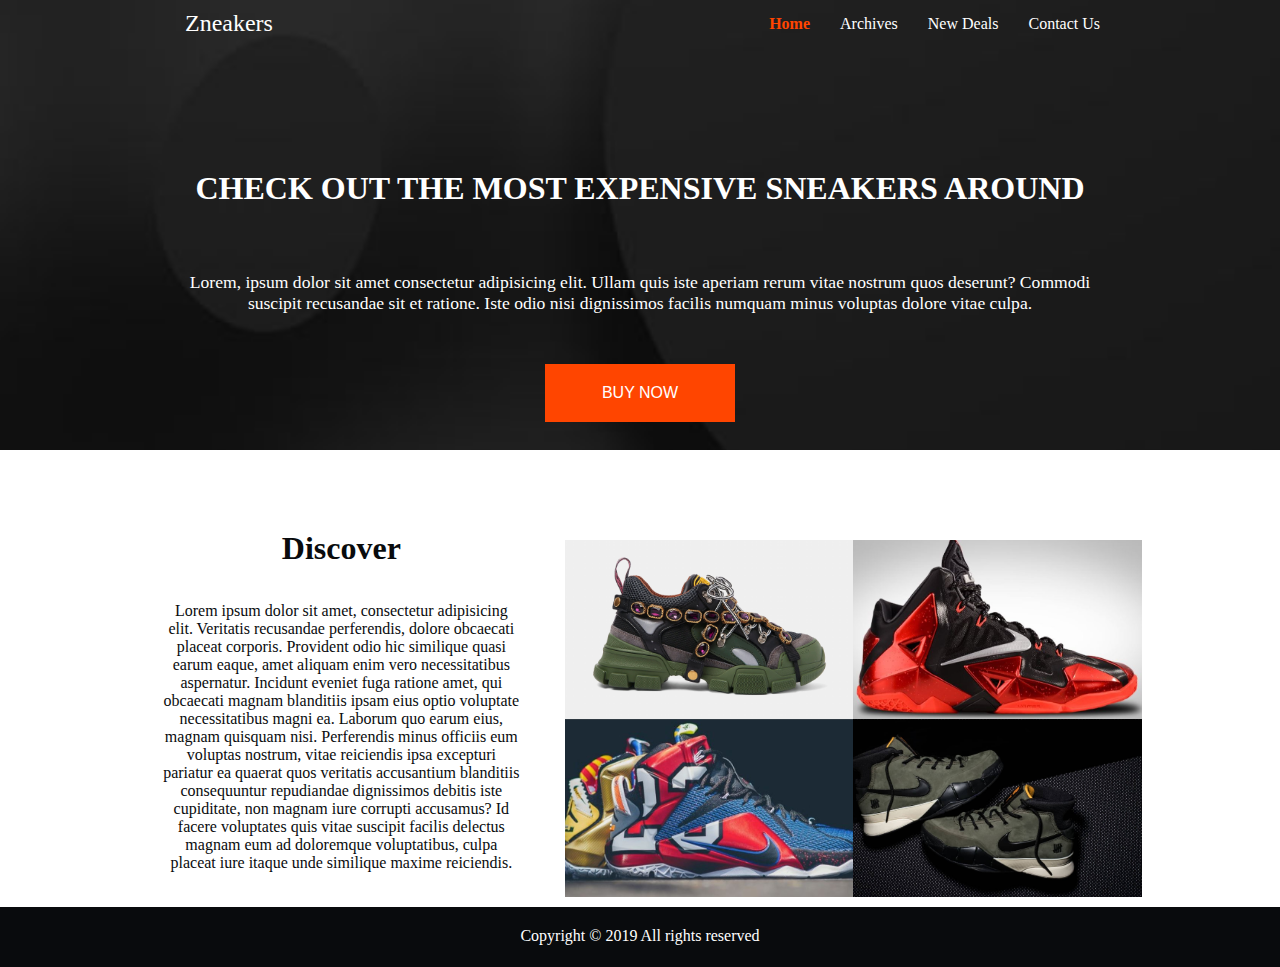
<file: index.html>
<!DOCTYPE html>
<html lang="en">
  <head>
    <meta charset="UTF-8" />
    <meta name="viewport" content="width=device-width, initial-scale=1.0" />
    <meta http-equiv="X-UA-Compatible" content="ie=edge" />
    <title>Zneakers</title>
    <link rel="stylesheet" href="./css/style.css" />
  </head>
  <body>
    <header class="header">
      <div><span class="zneakers">Zneakers</span></div>
      <div>
        <ul class="nav-bar">
          <li class="current"><a href="index.html">Home</a></li>
          <li><a href="archives.html">Archives</a></li>
          <li><a href="deals.html">New Deals</a></li>
          <li><a href="contact-us.html">Contact Us</a></li>
        </ul>
      </div>
    </header>
    <div class="description">
      <h1 class="heading">
        Check out the most expensive sneakers around
      </h1>
      <p>
        Lorem, ipsum dolor sit amet consectetur adipisicing elit. Ullam quis
        iste aperiam rerum vitae nostrum quos deserunt? Commodi suscipit
        recusandae sit et ratione. Iste odio nisi dignissimos facilis numquam
        minus voluptas dolore vitae culpa.
      </p>
      <button><a href="#">BUY NOW</a></button>
    </div>
    <div class="section-two">
      <div class="discover">
        <h1>Discover</h1>
        <p>
          Lorem ipsum dolor sit amet, consectetur adipisicing elit. Veritatis
          recusandae perferendis, dolore obcaecati placeat corporis. Provident
          odio hic similique quasi earum eaque, amet aliquam enim vero
          necessitatibus aspernatur. Incidunt eveniet fuga ratione amet, qui
          obcaecati magnam blanditiis ipsam eius optio voluptate necessitatibus
          magni ea. Laborum quo earum eius, magnam quisquam nisi. Perferendis
          minus officiis eum voluptas nostrum, vitae reiciendis ipsa excepturi
          pariatur ea quaerat quos veritatis accusantium blanditiis consequuntur
          repudiandae dignissimos debitis iste cupiditate, non magnam iure
          corrupti accusamus? Id facere voluptates quis vitae suscipit facilis
          delectus magnam eum ad doloremque voluptatibus, culpa placeat iure
          itaque unde similique maxime reiciendis.
        </p>
      </div>
      <div class="picture">
          <div class="sneaker-one"></div>
          <div class="sneaker-two"></div>
          <div class="sneaker-three"></div>
          <div class="sneaker-four"></div>
        </div>
      </div>
    </div>

    <footer>
      <div class="footer">
        <span>Copyright &copy; 2019 All rights reserved</span>
      </div>
    </footer>
  </body>
</html>
</file>
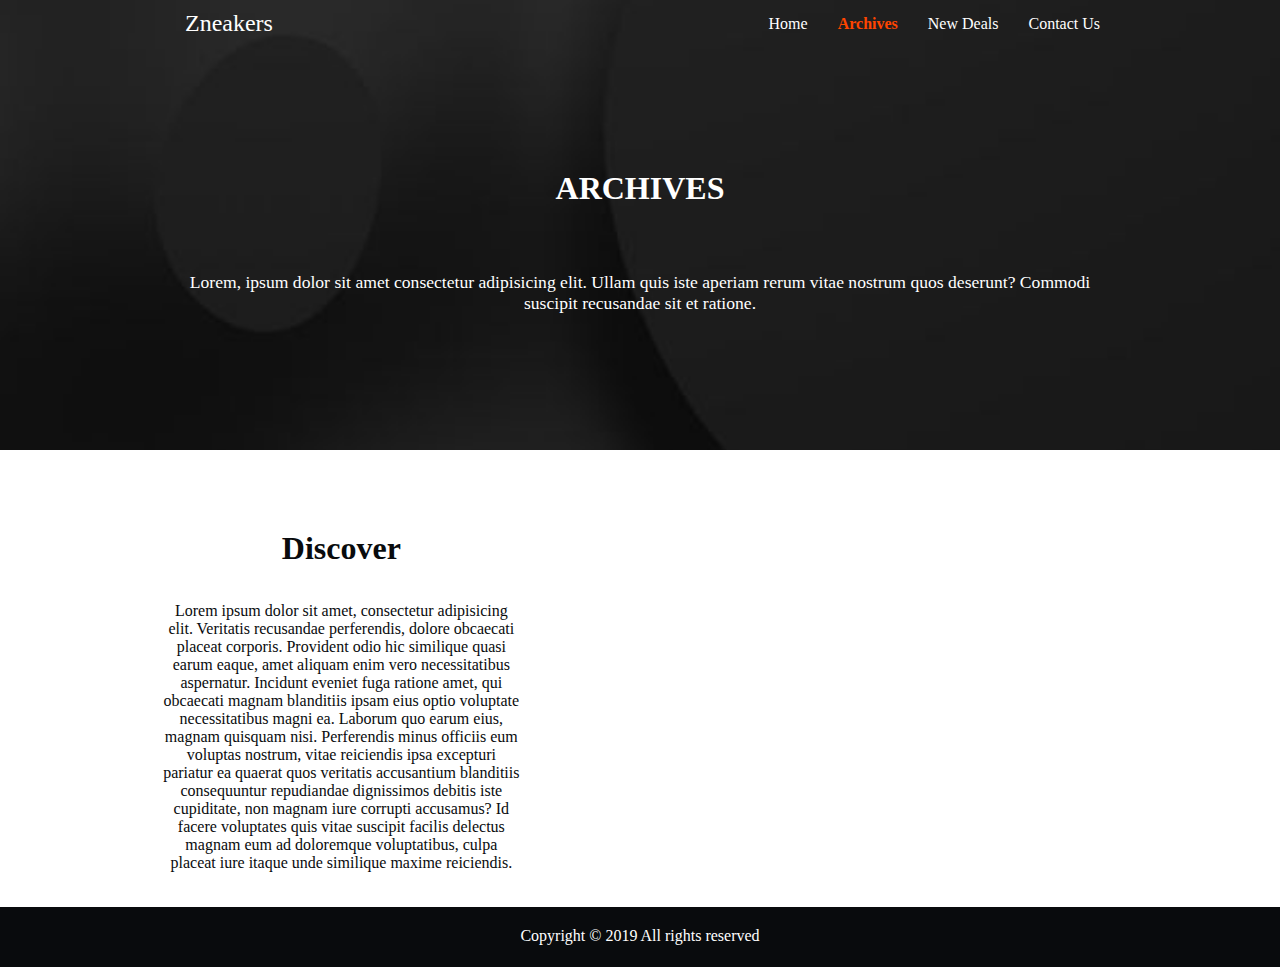
<file: archives.html>
<!DOCTYPE html>
<html lang="en">
  <head>
    <meta charset="UTF-8" />
    <meta name="viewport" content="width=device-width, initial-scale=1.0" />
    <meta http-equiv="X-UA-Compatible" content="ie=edge" />
    <title>Zneakers</title>
    <link rel="stylesheet" href="./css/style.css" />
  </head>
  <body>
    <header class="header">
      <div><span class="zneakers">Zneakers</span></div>
      <div>
        <ul class="nav-bar">
          <li><a href="index.html">Home</a></li>
          <li class="current"><a href="archives.html">Archives</a></li>
          <li><a href="deals.html">New Deals</a></li>
          <li><a href="contact-us.html">Contact Us</a></li>
        </ul>
      </div>
    </header>
    <div class="description">
      <h1 class="heading">
        Archives
      </h1>
      <p>
        Lorem, ipsum dolor sit amet consectetur adipisicing elit. Ullam quis
        iste aperiam rerum vitae nostrum quos deserunt? Commodi suscipit
        recusandae sit et ratione.
      </p>
    </div>
    <div class="section-two">
      <div class="discover">
        <h1>Discover</h1>
        <p>
          Lorem ipsum dolor sit amet, consectetur adipisicing elit. Veritatis
          recusandae perferendis, dolore obcaecati placeat corporis. Provident
          odio hic similique quasi earum eaque, amet aliquam enim vero
          necessitatibus aspernatur. Incidunt eveniet fuga ratione amet, qui
          obcaecati magnam blanditiis ipsam eius optio voluptate necessitatibus
          magni ea. Laborum quo earum eius, magnam quisquam nisi. Perferendis
          minus officiis eum voluptas nostrum, vitae reiciendis ipsa excepturi
          pariatur ea quaerat quos veritatis accusantium blanditiis consequuntur
          repudiandae dignissimos debitis iste cupiditate, non magnam iure
          corrupti accusamus? Id facere voluptates quis vitae suscipit facilis
          delectus magnam eum ad doloremque voluptatibus, culpa placeat iure
          itaque unde similique maxime reiciendis.
        </p>
      </div>
    </div>

    <footer>
      <div class="footer">
        <span>Copyright &copy; 2019 All rights reserved</span>
      </div>
    </footer>
  </body>
</html>
</file>
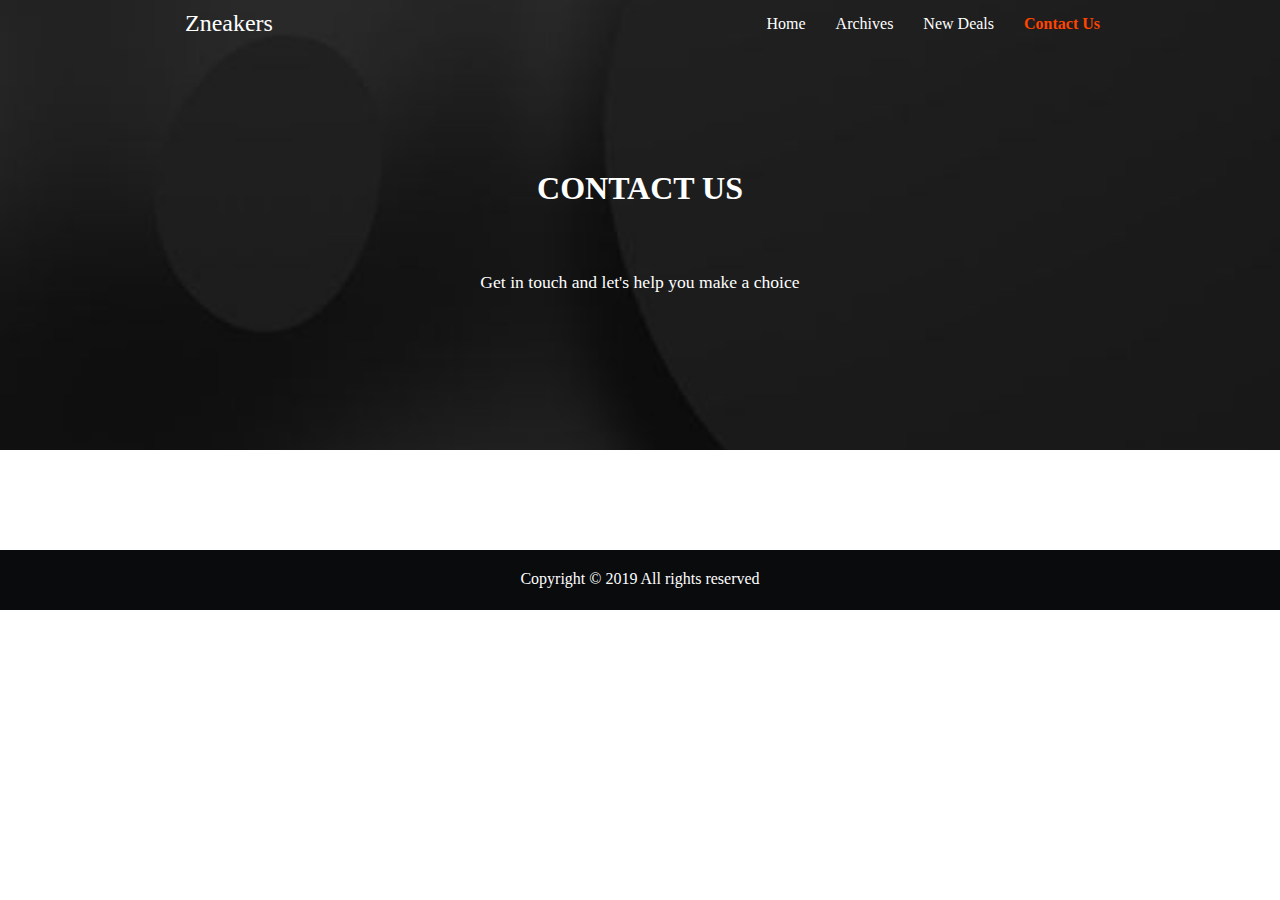
<file: contact-us.html>
<!DOCTYPE html>
<html lang="en">
  <head>
    <meta charset="UTF-8" />
    <meta name="viewport" content="width=device-width, initial-scale=1.0" />
    <meta http-equiv="X-UA-Compatible" content="ie=edge" />
    <title>Zneakers</title>
    <link rel="stylesheet" href="./css/style.css" />
  </head>
  <body>
    <header class="header">
      <div><span class="zneakers">Zneakers</span></div>
      <div>
        <ul class="nav-bar">
          <li ><a href="index.html">Home</a></li>
          <li><a href="archives.html">Archives</a></li>
          <li><a href="deals.html">New Deals</a></li>
          <li class="current"><a href="contact-us.html">Contact Us</a></li>
        </ul>
      </div>
    </header>
    <div class="description">
      <h1 class="heading">Contact Us</h1>
        <p>
          Get in touch and let's help you make a choice
        </p> 
    </div>
    <div class="section-two">
      <div class="discover">
        
      </div>
      <div class="picture"></div>
    </div>

    <footer>
      <div class="footer">
        <span>Copyright &copy; 2019 All rights reserved</span>
      </div>
    </footer>
  </body>
</html>
</file>
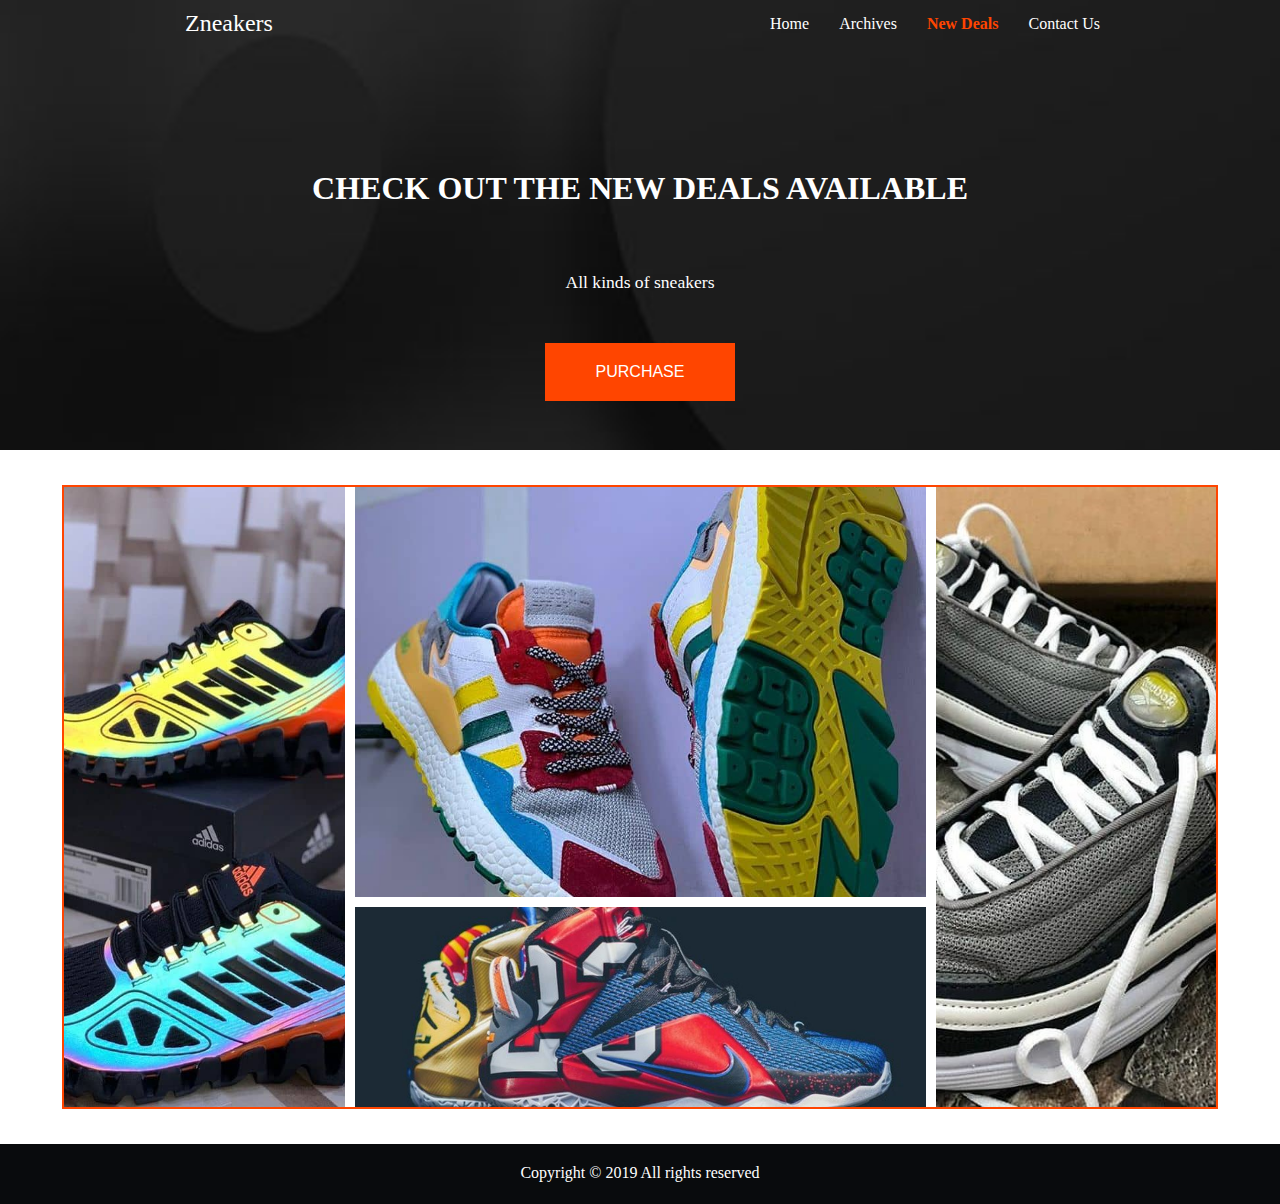
<file: deals.html>
<!DOCTYPE html>
<html lang="en">
  <head>
    <meta charset="UTF-8" />
    <meta name="viewport" content="width=device-width, initial-scale=1.0" />
    <meta http-equiv="X-UA-Compatible" content="ie=edge" />
    <title>Zneakers</title>
    <link rel="stylesheet" href="./css/style.css" />
  </head>
  <body>
    <header class="header">
      <div><span class="zneakers">Zneakers</span></div>
      <div>
        <ul class="nav-bar">
          <li><a href="index.html">Home</a></li>
          <li><a href="archives.html">Archives</a></li>
          <li class="current"><a href="deals.html">New Deals</a></li>
          <li><a href="contact-us.html">Contact Us</a></li>
        </ul>
      </div>
    </header>
    <div class="description">
      <h1 class="heading">
        Check out the new deals available
      </h1>
      <p>All kinds of sneakers</p>
      <button><a href="#">PURCHASE</a></button>
    </div>
    <div class="section-new">
      <div class="new1"></div>
      <div class="new2"></div>
      <div class="new3"></div>
      <div class="new4"></div>
    </div>

    <footer>
      <div class="footer">
        <span>Copyright &copy; 2019 All rights reserved</span>
      </div>
    </footer>
  </body>
</html>
</file>
<file: css/style.css>
*,
*::before,
*::after {
  margin: 0;
  padding: 0;
}

.current a {
  color: orangered;
  font-weight: 600;
}

.zneakers {
  padding: 10px;
  color: #ffffff;
  position: absolute;
  left: 175px;
  font-size: 24px;
}

.header {
  display: flex;
  justify-content: space-between;
  background-color: #1c2226;
  background-image: url('../assets/images/zneak.jpg');
  background-position: center right;
  background-size: cover;
  height: 450px;
  font-weight: 500;
}

ul {
  list-style: none;
  padding: 15px;
}

.nav-bar {
  display: flex;
}

.nav-bar li a {
  position: relative;
  padding: 15px;
  right: 150px;
}

a {
  text-decoration: none;
  color: #ffffff;
}

.description h1 {
  color: #ffffff;
  padding: 15px;
}

.description p {
  font-size: 1.1em;
  color: #ffffff;
  padding: 15px;
}

.description {
  text-align: center;
  width: 80%;
  margin: auto;
  padding-top: 30px;
  position: absolute;
  top: 100px;
  left: 10%;
}

.description .heading {
  font-weight: 800;
  text-transform: uppercase;
  margin: 25px;
}

p {
  margin: 35px;
}

button {
  border: none;
}

button a {
  padding: 20px;
  background-color: orangered;
  border: none;
  width: 150px;
  color: #ffffff;
  font-size: 1.2em;
  cursor: pointer;
  display: block;
  height: 100%;
  transition: 0.1s ease-in;
}

button a:hover {
  background-color: #ffffff;
  color: orangered;
}

.discover {
  text-align: center;
}

.section-two {
  padding-top: 80px;
  display: grid;
  grid-template-columns: 1fr 1.4fr;
  width: 80%;
  margin: auto;
  color: #090b0d;
}

.picture {
  margin: 10px;
  display: grid;
  grid-template-columns: auto auto;
  grid-template-rows: auto auto;
}

.sneaker-one {
  background-color: aqua;
  background-image: url('../assets/images/shoe1.jpg');
  background-position: center right;
  background-size: cover;
}

.sneaker-two {
  background-color: peru;
  background-image: url('../assets/images/shoe2.jpg');
  background-position: center center;
  background-size: cover;
}

.sneaker-three {
  background-color: green;
  background-image: url('../assets/images/shoe3.jpg');
  background-position: center center;
  background-size: cover;
}

.sneaker-four {
  background-color: red;
  background-image: url('../assets/images/shoe4.jpeg');
  background-position: center right;
  background-size: cover;
}

.section-new {
  width: 90%;
  margin: auto;
  margin-top: 35px;
  margin-bottom: 35px;
  display: grid;
  grid-auto-rows: 200px;
  grid-gap: 10px;
  border: solid 2px orangered;
  grid-template-areas:
    'one one two two two two four four'
    'one one two two two two four four'
    'one one three three three three four four';
}

.new1 {
  grid-area: one;
  background-color: #090b0d;
  background-image: url('../assets/images/new1.jpg');
  background-position: center center;
  background-size: cover;
}

.new2 {
  grid-area: two;
  background-color: rgb(36, 5, 29);
  background-image: url('../assets/images/new2.jpg');
  background-position: center center;
  background-size: cover;
}

.new3 {
  grid-area: three;
  background-color: aquamarine;
  background-image: url('../assets/images/shoe3.jpg');
  background-position: center right;
  background-size: cover;
}

.new4 {
  grid-area: four;
  background-color: maroon;
  background-image: url('../assets/images/new3.jpg');
  background-position: center center;
  background-size: cover;
}

.footer {
  color: #ffffff;
  padding: 20px;
  text-align: center;
}

footer {
  height: 60px;
  background-color: #090b0d;
}
</file>
